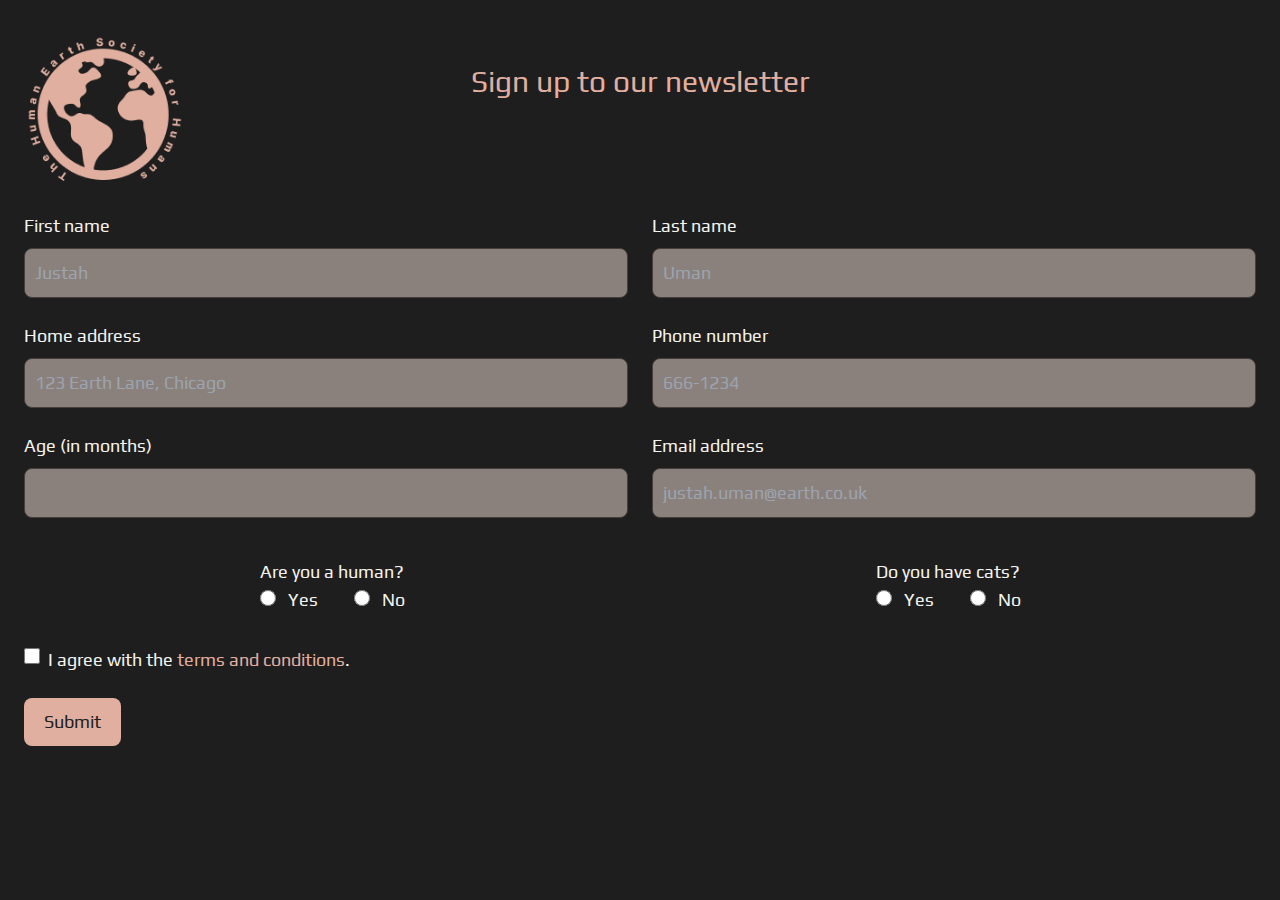
<file: newsletter.html>
<!doctype html>
<html lang="en">
<head>
  <meta charset="UTF-8">
  <meta name="viewport" content="width=device-width, initial-scale=1.0">

  <!--fonts-->
  <link rel="preconnect" href="https://fonts.googleapis.com">
<link rel="preconnect" href="https://fonts.gstatic.com" crossorigin>
<link href="https://fonts.googleapis.com/css2?family=Noto+Sans+Linear+B&family=Play&family=Press+Start+2P&display=swap" rel="stylesheet">

  <link href="output.css" rel="stylesheet">

  <title>Newsletter - Human website</title>
</head>
<!--header-->
<body class="bg-col6 text-col4 font-play px-6 pt-8">
    <a href="index.html">
    <img src="logo.png" class="absolute object-contain pr-6 md:pr-0 h-24 w-24 md:h-40 md:w-40">
    </a>
    <h1 class="flex items-center justify-center md:text-3xl text-2xl sm:pb-8 pt-8 pl-12 pb-8 md:pl-0 text-col5">Sign up to our newsletter</h1>
<form>
    <!--name, address, number-->
    <div class="grid gap-6 mb-6 md:grid-cols-2 sm:pt-20">
        <div>
            <label for="first_name" class="block mb-2 text-sm md:text-lg">First name</label>
            <input type="text" id="first_name" class="bg-col2 border border-col1 text-sm md:text-lg rounded-lg focus:ring-col1 focus:border-col1 block w-full p-2.5" placeholder="Justah" required>
        </div>
        <div>
            <label for="last_name" class="block mb-2 text-sm md:text-lg">Last name</label>
            <input type="text" id="last_name" class="bg-col2 border border-col1 text-sm md:text-lg rounded-lg focus:ring-col1 focus:border-col1 block w-full p-2.5" placeholder="Uman" required>
        </div>
        <div>
            <label for="address" class="block mb-2 text-sm md:text-lg">Home address</label>
            <input type="text" id="address" class="bg-col2 border border-col1 text-sm md:text-lg rounded-lg focus:ring-col1 focus:border-col1 block w-full p-2.5" placeholder="123 Earth Lane, Chicago" required>
        </div>  
        <div>
            <label for="phone" class="block mb-2 text-sm md:text-lg">Phone number</label>
            <input type="tel" id="phone" min="1" class="bg-col2 border border-col1 text-sm md:text-lg rounded-lg focus:ring-col1 focus:border-col1 block w-full p-2.5 eholder-gray-400" placeholder="666-1234" pattern="[0-9]{7}" required>
        </div>
        <div>
            <label for="age" class="block mb-2 text-sm md:text-lg">Age (in months)</label>
            <input type="number" id="age" class="bg-col2 border border-col1 text-sm md:text-lg rounded-lg focus:ring-col1 focus:border-col1 block w-full p-2.5" placeholder="" required>
        </div>
        <div>
            <label for="email" class="block mb-2 text-sm md:text-lg">Email address</label>
        <input type="email" id="email" class="bg-col2 border border-col1 text-sm md:text-lg rounded-lg focus:ring-col1 focus:border-col1 block w-full p-2.5" placeholder="justah.uman@earth.co.uk" required>
        </div>
    </div>
    <div class="flex justify-around pt-4 pb-8">
    <!--are you human?-->
        <div class="basis-1/2">
    <p class="text-sm md:text-lg rounded-lg text-center">Are you a human?
        <br>
        <input id="human" type="radio" value="yes" name="human" class="w-4 h-4 text-col1 bg-col1 border-col1 focus:ring-col1">
        <label for="human" class="ml-2 text-sm md:text-lg pr-8">Yes</label>
        <input id="human" type="radio" value="no" name="human" class="w-4 h-4 text-col1 bg-col1 border-col1 focus:ring-col1">
        <label for="human" class="ml-2 text-sm md:text-lg">No</label></p>
        </div>
        <!--do you have cats?-->
        <div class="basis-1/2">
    <p class="text-sm md:text-lg rounded-lg text-center">Do you have cats?
        <br>
        <input id="cats" type="radio" value="yes" name="cats" class="w-4 h-4 text-col1 bg-col1 border-col1 focus:ring-col1">
        <label for="cats" class="ml-2 text-sm md:text-lg pr-8">Yes</label>
        <input id="cats" type="radio" value="no" name="cats" class="w-4 h-4 text-col1 bg-col1 border-col1 focus:ring-col1">
        <label for="cats" class="ml-2 text-sm md:text-lg">No</label></p>
        </div>
    </div>
</div>
    <!--t&c-->
    <div class="flex items-start mb-6">
        <div class="flex items-center h-5">
        <input id="remember" type="checkbox" value="" class="w-4 h-4 border border-emerald-400 bg-emerald-200 focus:ring-3 focus:ring-emerald-700" required>
        </div>
        <label for="remember" class="ml-2 text-sm md:text-lg">I agree with the <a href="#" class="text-col5 hover:underline">terms and conditions</a>.</label>
    </div>
    <!--submit-->
    <button type="submit" class="bg-col5 text-col6 hover:bg-emerald-800 focus:ring-4 focus:outline-none focus:ring-emerald-300 font-medium rounded-lg text-sm md:text-lg w-full sm:w-auto px-5 py-2.5 text-center">Submit</button>
</form>
</body>
</file>
<file: output.css>
/*
! tailwindcss v3.3.3 | MIT License | https://tailwindcss.com
*/

/*
1. Prevent padding and border from affecting element width. (https://github.com/mozdevs/cssremedy/issues/4)
2. Allow adding a border to an element by just adding a border-width. (https://github.com/tailwindcss/tailwindcss/pull/116)
*/

*,
::before,
::after {
  box-sizing: border-box;
  /* 1 */
  border-width: 0;
  /* 2 */
  border-style: solid;
  /* 2 */
  border-color: currentColor;
  /* 2 */
}

::before,
::after {
  --tw-content: '';
}

/*
1. Use a consistent sensible line-height in all browsers.
2. Prevent adjustments of font size after orientation changes in iOS.
3. Use a more readable tab size.
4. Use the user's configured `sans` font-family by default.
5. Use the user's configured `sans` font-feature-settings by default.
6. Use the user's configured `sans` font-variation-settings by default.
*/

html {
  line-height: 1.5;
  /* 1 */
  -webkit-text-size-adjust: 100%;
  /* 2 */
  -moz-tab-size: 4;
  /* 3 */
  -o-tab-size: 4;
     tab-size: 4;
  /* 3 */
  font-family: ui-sans-serif, system-ui, -apple-system, BlinkMacSystemFont, "Segoe UI", Roboto, "Helvetica Neue", Arial, "Noto Sans", sans-serif, "Apple Color Emoji", "Segoe UI Emoji", "Segoe UI Symbol", "Noto Color Emoji";
  /* 4 */
  font-feature-settings: normal;
  /* 5 */
  font-variation-settings: normal;
  /* 6 */
}

/*
1. Remove the margin in all browsers.
2. Inherit line-height from `html` so users can set them as a class directly on the `html` element.
*/

body {
  margin: 0;
  /* 1 */
  line-height: inherit;
  /* 2 */
}

/*
1. Add the correct height in Firefox.
2. Correct the inheritance of border color in Firefox. (https://bugzilla.mozilla.org/show_bug.cgi?id=190655)
3. Ensure horizontal rules are visible by default.
*/

hr {
  height: 0;
  /* 1 */
  color: inherit;
  /* 2 */
  border-top-width: 1px;
  /* 3 */
}

/*
Add the correct text decoration in Chrome, Edge, and Safari.
*/

abbr:where([title]) {
  -webkit-text-decoration: underline dotted;
          text-decoration: underline dotted;
}

/*
Remove the default font size and weight for headings.
*/

h1,
h2,
h3,
h4,
h5,
h6 {
  font-size: inherit;
  font-weight: inherit;
}

/*
Reset links to optimize for opt-in styling instead of opt-out.
*/

a {
  color: inherit;
  text-decoration: inherit;
}

/*
Add the correct font weight in Edge and Safari.
*/

b,
strong {
  font-weight: bolder;
}

/*
1. Use the user's configured `mono` font family by default.
2. Correct the odd `em` font sizing in all browsers.
*/

code,
kbd,
samp,
pre {
  font-family: ui-monospace, SFMono-Regular, Menlo, Monaco, Consolas, "Liberation Mono", "Courier New", monospace;
  /* 1 */
  font-size: 1em;
  /* 2 */
}

/*
Add the correct font size in all browsers.
*/

small {
  font-size: 80%;
}

/*
Prevent `sub` and `sup` elements from affecting the line height in all browsers.
*/

sub,
sup {
  font-size: 75%;
  line-height: 0;
  position: relative;
  vertical-align: baseline;
}

sub {
  bottom: -0.25em;
}

sup {
  top: -0.5em;
}

/*
1. Remove text indentation from table contents in Chrome and Safari. (https://bugs.chromium.org/p/chromium/issues/detail?id=999088, https://bugs.webkit.org/show_bug.cgi?id=201297)
2. Correct table border color inheritance in all Chrome and Safari. (https://bugs.chromium.org/p/chromium/issues/detail?id=935729, https://bugs.webkit.org/show_bug.cgi?id=195016)
3. Remove gaps between table borders by default.
*/

table {
  text-indent: 0;
  /* 1 */
  border-color: inherit;
  /* 2 */
  border-collapse: collapse;
  /* 3 */
}

/*
1. Change the font styles in all browsers.
2. Remove the margin in Firefox and Safari.
3. Remove default padding in all browsers.
*/

button,
input,
optgroup,
select,
textarea {
  font-family: inherit;
  /* 1 */
  font-feature-settings: inherit;
  /* 1 */
  font-variation-settings: inherit;
  /* 1 */
  font-size: 100%;
  /* 1 */
  font-weight: inherit;
  /* 1 */
  line-height: inherit;
  /* 1 */
  color: inherit;
  /* 1 */
  margin: 0;
  /* 2 */
  padding: 0;
  /* 3 */
}

/*
Remove the inheritance of text transform in Edge and Firefox.
*/

button,
select {
  text-transform: none;
}

/*
1. Correct the inability to style clickable types in iOS and Safari.
2. Remove default button styles.
*/

button,
[type='button'],
[type='reset'],
[type='submit'] {
  -webkit-appearance: button;
  /* 1 */
  background-color: transparent;
  /* 2 */
  background-image: none;
  /* 2 */
}

/*
Use the modern Firefox focus style for all focusable elements.
*/

:-moz-focusring {
  outline: auto;
}

/*
Remove the additional `:invalid` styles in Firefox. (https://github.com/mozilla/gecko-dev/blob/2f9eacd9d3d995c937b4251a5557d95d494c9be1/layout/style/res/forms.css#L728-L737)
*/

:-moz-ui-invalid {
  box-shadow: none;
}

/*
Add the correct vertical alignment in Chrome and Firefox.
*/

progress {
  vertical-align: baseline;
}

/*
Correct the cursor style of increment and decrement buttons in Safari.
*/

::-webkit-inner-spin-button,
::-webkit-outer-spin-button {
  height: auto;
}

/*
1. Correct the odd appearance in Chrome and Safari.
2. Correct the outline style in Safari.
*/

[type='search'] {
  -webkit-appearance: textfield;
  /* 1 */
  outline-offset: -2px;
  /* 2 */
}

/*
Remove the inner padding in Chrome and Safari on macOS.
*/

::-webkit-search-decoration {
  -webkit-appearance: none;
}

/*
1. Correct the inability to style clickable types in iOS and Safari.
2. Change font properties to `inherit` in Safari.
*/

::-webkit-file-upload-button {
  -webkit-appearance: button;
  /* 1 */
  font: inherit;
  /* 2 */
}

/*
Add the correct display in Chrome and Safari.
*/

summary {
  display: list-item;
}

/*
Removes the default spacing and border for appropriate elements.
*/

blockquote,
dl,
dd,
h1,
h2,
h3,
h4,
h5,
h6,
hr,
figure,
p,
pre {
  margin: 0;
}

fieldset {
  margin: 0;
  padding: 0;
}

legend {
  padding: 0;
}

ol,
ul,
menu {
  list-style: none;
  margin: 0;
  padding: 0;
}

/*
Reset default styling for dialogs.
*/

dialog {
  padding: 0;
}

/*
Prevent resizing textareas horizontally by default.
*/

textarea {
  resize: vertical;
}

/*
1. Reset the default placeholder opacity in Firefox. (https://github.com/tailwindlabs/tailwindcss/issues/3300)
2. Set the default placeholder color to the user's configured gray 400 color.
*/

input::-moz-placeholder, textarea::-moz-placeholder {
  opacity: 1;
  /* 1 */
  color: #9ca3af;
  /* 2 */
}

input::placeholder,
textarea::placeholder {
  opacity: 1;
  /* 1 */
  color: #9ca3af;
  /* 2 */
}

/*
Set the default cursor for buttons.
*/

button,
[role="button"] {
  cursor: pointer;
}

/*
Make sure disabled buttons don't get the pointer cursor.
*/

:disabled {
  cursor: default;
}

/*
1. Make replaced elements `display: block` by default. (https://github.com/mozdevs/cssremedy/issues/14)
2. Add `vertical-align: middle` to align replaced elements more sensibly by default. (https://github.com/jensimmons/cssremedy/issues/14#issuecomment-634934210)
   This can trigger a poorly considered lint error in some tools but is included by design.
*/

img,
svg,
video,
canvas,
audio,
iframe,
embed,
object {
  display: block;
  /* 1 */
  vertical-align: middle;
  /* 2 */
}

/*
Constrain images and videos to the parent width and preserve their intrinsic aspect ratio. (https://github.com/mozdevs/cssremedy/issues/14)
*/

img,
video {
  max-width: 100%;
  height: auto;
}

/* Make elements with the HTML hidden attribute stay hidden by default */

[hidden] {
  display: none;
}

*, ::before, ::after {
  --tw-border-spacing-x: 0;
  --tw-border-spacing-y: 0;
  --tw-translate-x: 0;
  --tw-translate-y: 0;
  --tw-rotate: 0;
  --tw-skew-x: 0;
  --tw-skew-y: 0;
  --tw-scale-x: 1;
  --tw-scale-y: 1;
  --tw-pan-x:  ;
  --tw-pan-y:  ;
  --tw-pinch-zoom:  ;
  --tw-scroll-snap-strictness: proximity;
  --tw-gradient-from-position:  ;
  --tw-gradient-via-position:  ;
  --tw-gradient-to-position:  ;
  --tw-ordinal:  ;
  --tw-slashed-zero:  ;
  --tw-numeric-figure:  ;
  --tw-numeric-spacing:  ;
  --tw-numeric-fraction:  ;
  --tw-ring-inset:  ;
  --tw-ring-offset-width: 0px;
  --tw-ring-offset-color: #fff;
  --tw-ring-color: rgb(59 130 246 / 0.5);
  --tw-ring-offset-shadow: 0 0 #0000;
  --tw-ring-shadow: 0 0 #0000;
  --tw-shadow: 0 0 #0000;
  --tw-shadow-colored: 0 0 #0000;
  --tw-blur:  ;
  --tw-brightness:  ;
  --tw-contrast:  ;
  --tw-grayscale:  ;
  --tw-hue-rotate:  ;
  --tw-invert:  ;
  --tw-saturate:  ;
  --tw-sepia:  ;
  --tw-drop-shadow:  ;
  --tw-backdrop-blur:  ;
  --tw-backdrop-brightness:  ;
  --tw-backdrop-contrast:  ;
  --tw-backdrop-grayscale:  ;
  --tw-backdrop-hue-rotate:  ;
  --tw-backdrop-invert:  ;
  --tw-backdrop-opacity:  ;
  --tw-backdrop-saturate:  ;
  --tw-backdrop-sepia:  ;
}

::backdrop {
  --tw-border-spacing-x: 0;
  --tw-border-spacing-y: 0;
  --tw-translate-x: 0;
  --tw-translate-y: 0;
  --tw-rotate: 0;
  --tw-skew-x: 0;
  --tw-skew-y: 0;
  --tw-scale-x: 1;
  --tw-scale-y: 1;
  --tw-pan-x:  ;
  --tw-pan-y:  ;
  --tw-pinch-zoom:  ;
  --tw-scroll-snap-strictness: proximity;
  --tw-gradient-from-position:  ;
  --tw-gradient-via-position:  ;
  --tw-gradient-to-position:  ;
  --tw-ordinal:  ;
  --tw-slashed-zero:  ;
  --tw-numeric-figure:  ;
  --tw-numeric-spacing:  ;
  --tw-numeric-fraction:  ;
  --tw-ring-inset:  ;
  --tw-ring-offset-width: 0px;
  --tw-ring-offset-color: #fff;
  --tw-ring-color: rgb(59 130 246 / 0.5);
  --tw-ring-offset-shadow: 0 0 #0000;
  --tw-ring-shadow: 0 0 #0000;
  --tw-shadow: 0 0 #0000;
  --tw-shadow-colored: 0 0 #0000;
  --tw-blur:  ;
  --tw-brightness:  ;
  --tw-contrast:  ;
  --tw-grayscale:  ;
  --tw-hue-rotate:  ;
  --tw-invert:  ;
  --tw-saturate:  ;
  --tw-sepia:  ;
  --tw-drop-shadow:  ;
  --tw-backdrop-blur:  ;
  --tw-backdrop-brightness:  ;
  --tw-backdrop-contrast:  ;
  --tw-backdrop-grayscale:  ;
  --tw-backdrop-hue-rotate:  ;
  --tw-backdrop-invert:  ;
  --tw-backdrop-opacity:  ;
  --tw-backdrop-saturate:  ;
  --tw-backdrop-sepia:  ;
}

.absolute {
  position: absolute;
}

.sticky {
  position: sticky;
}

.bottom-0 {
  bottom: 0px;
}

.mx-auto {
  margin-left: auto;
  margin-right: auto;
}

.-mt-12 {
  margin-top: -3rem;
}

.mb-2 {
  margin-bottom: 0.5rem;
}

.mb-4 {
  margin-bottom: 1rem;
}

.mb-6 {
  margin-bottom: 1.5rem;
}

.ml-2 {
  margin-left: 0.5rem;
}

.mt-10 {
  margin-top: 2.5rem;
}

.mt-4 {
  margin-top: 1rem;
}

.mt-8 {
  margin-top: 2rem;
}

.block {
  display: block;
}

.inline-block {
  display: inline-block;
}

.flex {
  display: flex;
}

.grid {
  display: grid;
}

.h-10 {
  height: 2.5rem;
}

.h-28 {
  height: 7rem;
}

.h-32 {
  height: 8rem;
}

.h-4 {
  height: 1rem;
}

.h-40 {
  height: 10rem;
}

.h-5 {
  height: 1.25rem;
}

.h-7 {
  height: 1.75rem;
}

.h-16 {
  height: 4rem;
}

.h-24 {
  height: 6rem;
}

.w-10 {
  width: 2.5rem;
}

.w-24 {
  width: 6rem;
}

.w-32 {
  width: 8rem;
}

.w-4 {
  width: 1rem;
}

.w-40 {
  width: 10rem;
}

.w-7 {
  width: 1.75rem;
}

.w-full {
  width: 100%;
}

.w-20 {
  width: 5rem;
}

.w-16 {
  width: 4rem;
}

.max-w-2xl {
  max-width: 42rem;
}

.max-w-lg {
  max-width: 32rem;
}

.max-w-sm {
  max-width: 24rem;
}

.basis-1\/2 {
  flex-basis: 50%;
}

.basis-1 {
  flex-basis: 0.25rem;
}

.basis-1\/4 {
  flex-basis: 25%;
}

.basis-3\/4 {
  flex-basis: 75%;
}

.flex-row {
  flex-direction: row;
}

.items-start {
  align-items: flex-start;
}

.items-end {
  align-items: flex-end;
}

.items-center {
  align-items: center;
}

.justify-center {
  justify-content: center;
}

.justify-between {
  justify-content: space-between;
}

.justify-around {
  justify-content: space-around;
}

.gap-6 {
  gap: 1.5rem;
}

.gap-1 {
  gap: 0.25rem;
}

.overflow-hidden {
  overflow: hidden;
}

.rounded-full {
  border-radius: 9999px;
}

.rounded-lg {
  border-radius: 0.5rem;
}

.rounded-t-lg {
  border-top-left-radius: 0.5rem;
  border-top-right-radius: 0.5rem;
}

.border {
  border-width: 1px;
}

.border-2 {
  border-width: 2px;
}

.border-col3 {
  --tw-border-opacity: 1;
  border-color: rgb(188 184 177 / var(--tw-border-opacity));
}

.border-col1 {
  --tw-border-opacity: 1;
  border-color: rgb(70 63 58 / var(--tw-border-opacity));
}

.bg-col6 {
  --tw-bg-opacity: 1;
  background-color: rgb(30 30 30 / var(--tw-bg-opacity));
}

.bg-col1 {
  --tw-bg-opacity: 1;
  background-color: rgb(70 63 58 / var(--tw-bg-opacity));
}

.bg-col2 {
  --tw-bg-opacity: 1;
  background-color: rgb(138 129 124 / var(--tw-bg-opacity));
}

.bg-col5 {
  --tw-bg-opacity: 1;
  background-color: rgb(224 175 160 / var(--tw-bg-opacity));
}

.object-contain {
  -o-object-fit: contain;
     object-fit: contain;
}

.p-2 {
  padding: 0.5rem;
}

.p-2\.5 {
  padding: 0.625rem;
}

.p-4 {
  padding: 1rem;
}

.p-6 {
  padding: 1.5rem;
}

.px-5 {
  padding-left: 1.25rem;
  padding-right: 1.25rem;
}

.px-6 {
  padding-left: 1.5rem;
  padding-right: 1.5rem;
}

.py-2 {
  padding-top: 0.5rem;
  padding-bottom: 0.5rem;
}

.py-2\.5 {
  padding-top: 0.625rem;
  padding-bottom: 0.625rem;
}

.py-6 {
  padding-top: 1.5rem;
  padding-bottom: 1.5rem;
}

.pb-8 {
  padding-bottom: 2rem;
}

.pl-1 {
  padding-left: 0.25rem;
}

.pl-40 {
  padding-left: 10rem;
}

.pr-1 {
  padding-right: 0.25rem;
}

.pr-2 {
  padding-right: 0.5rem;
}

.pt-1 {
  padding-top: 0.25rem;
}

.pt-10 {
  padding-top: 2.5rem;
}

.pt-4 {
  padding-top: 1rem;
}

.pt-8 {
  padding-top: 2rem;
}

.pt-16 {
  padding-top: 4rem;
}

.pb-1 {
  padding-bottom: 0.25rem;
}

.pl-6 {
  padding-left: 1.5rem;
}

.pr-6 {
  padding-right: 1.5rem;
}

.pb-6 {
  padding-bottom: 1.5rem;
}

.pb-24 {
  padding-bottom: 6rem;
}

.pl-8 {
  padding-left: 2rem;
}

.pl-12 {
  padding-left: 3rem;
}

.pb-4 {
  padding-bottom: 1rem;
}

.pl-4 {
  padding-left: 1rem;
}

.pr-8 {
  padding-right: 2rem;
}

.text-center {
  text-align: center;
}

.text-justify {
  text-align: justify;
}

.align-baseline {
  vertical-align: baseline;
}

.font-play {
  font-family: Play;
}

.font-press-start {
  font-family: "Press Start 2p";
}

.text-2xl {
  font-size: 1.5rem;
  line-height: 2rem;
}

.text-3xl {
  font-size: 1.875rem;
  line-height: 2.25rem;
}

.text-sm {
  font-size: 0.875rem;
  line-height: 1.25rem;
}

.font-bold {
  font-weight: 700;
}

.font-medium {
  font-weight: 500;
}

.font-semibold {
  font-weight: 600;
}

.font-extrabold {
  font-weight: 800;
}

.text-col4 {
  --tw-text-opacity: 1;
  color: rgb(244 243 238 / var(--tw-text-opacity));
}

.text-col2 {
  --tw-text-opacity: 1;
  color: rgb(138 129 124 / var(--tw-text-opacity));
}

.text-col5 {
  --tw-text-opacity: 1;
  color: rgb(224 175 160 / var(--tw-text-opacity));
}

.text-col1 {
  --tw-text-opacity: 1;
  color: rgb(70 63 58 / var(--tw-text-opacity));
}

.text-col6 {
  --tw-text-opacity: 1;
  color: rgb(30 30 30 / var(--tw-text-opacity));
}

.underline {
  text-decoration-line: underline;
}

.hover\:underline:hover {
  text-decoration-line: underline;
}

.focus\:border-col5:focus {
  --tw-border-opacity: 1;
  border-color: rgb(224 175 160 / var(--tw-border-opacity));
}

.focus\:border-col1:focus {
  --tw-border-opacity: 1;
  border-color: rgb(70 63 58 / var(--tw-border-opacity));
}

.focus\:outline-none:focus {
  outline: 2px solid transparent;
  outline-offset: 2px;
}

.focus\:ring-4:focus {
  --tw-ring-offset-shadow: var(--tw-ring-inset) 0 0 0 var(--tw-ring-offset-width) var(--tw-ring-offset-color);
  --tw-ring-shadow: var(--tw-ring-inset) 0 0 0 calc(4px + var(--tw-ring-offset-width)) var(--tw-ring-color);
  box-shadow: var(--tw-ring-offset-shadow), var(--tw-ring-shadow), var(--tw-shadow, 0 0 #0000);
}

.focus\:ring-col1:focus {
  --tw-ring-opacity: 1;
  --tw-ring-color: rgb(70 63 58 / var(--tw-ring-opacity));
}

@media (min-width: 434px) {
  .sm\:h-20 {
    height: 5rem;
  }

  .sm\:h-10 {
    height: 2.5rem;
  }

  .sm\:h-12 {
    height: 3rem;
  }

  .sm\:w-auto {
    width: auto;
  }

  .sm\:w-20 {
    width: 5rem;
  }

  .sm\:w-10 {
    width: 2.5rem;
  }

  .sm\:w-12 {
    width: 3rem;
  }

  .sm\:pb-8 {
    padding-bottom: 2rem;
  }

  .sm\:pt-20 {
    padding-top: 5rem;
  }

  .sm\:pr-0 {
    padding-right: 0px;
  }
}

@media (min-width: 768px) {
  .md\:mb-12 {
    margin-bottom: 3rem;
  }

  .md\:mb-4 {
    margin-bottom: 1rem;
  }

  .md\:h-20 {
    height: 5rem;
  }

  .md\:h-40 {
    height: 10rem;
  }

  .md\:w-20 {
    width: 5rem;
  }

  .md\:w-40 {
    width: 10rem;
  }

  .md\:max-w-xl {
    max-width: 36rem;
  }

  .md\:max-w-2xl {
    max-width: 42rem;
  }

  .md\:max-w-\[700px\] {
    max-width: 700px;
  }

  .md\:grid-cols-2 {
    grid-template-columns: repeat(2, minmax(0, 1fr));
  }

  .md\:grid-cols-3 {
    grid-template-columns: repeat(3, minmax(0, 1fr));
  }

  .md\:pb-0 {
    padding-bottom: 0px;
  }

  .md\:pl-0 {
    padding-left: 0px;
  }

  .md\:pl-6 {
    padding-left: 1.5rem;
  }

  .md\:pr-6 {
    padding-right: 1.5rem;
  }

  .md\:pt-6 {
    padding-top: 1.5rem;
  }

  .md\:pt-5 {
    padding-top: 1.25rem;
  }

  .md\:pt-4 {
    padding-top: 1rem;
  }

  .md\:pb-4 {
    padding-bottom: 1rem;
  }

  .md\:pr-0 {
    padding-right: 0px;
  }

  .md\:pb-8 {
    padding-bottom: 2rem;
  }

  .md\:pt-16 {
    padding-top: 4rem;
  }

  .md\:pt-20 {
    padding-top: 5rem;
  }

  .md\:text-3xl {
    font-size: 1.875rem;
    line-height: 2.25rem;
  }

  .md\:text-lg {
    font-size: 1.125rem;
    line-height: 1.75rem;
  }

  .md\:text-xl {
    font-size: 1.25rem;
    line-height: 1.75rem;
  }
}

@media (min-width: 1024px) {
  .lg\:max-w-3xl {
    max-width: 48rem;
  }

  .lg\:whitespace-nowrap {
    white-space: nowrap;
  }

  .lg\:text-left {
    text-align: left;
  }

  .lg\:text-4xl {
    font-size: 2.25rem;
    line-height: 2.5rem;
  }
}
</file>
